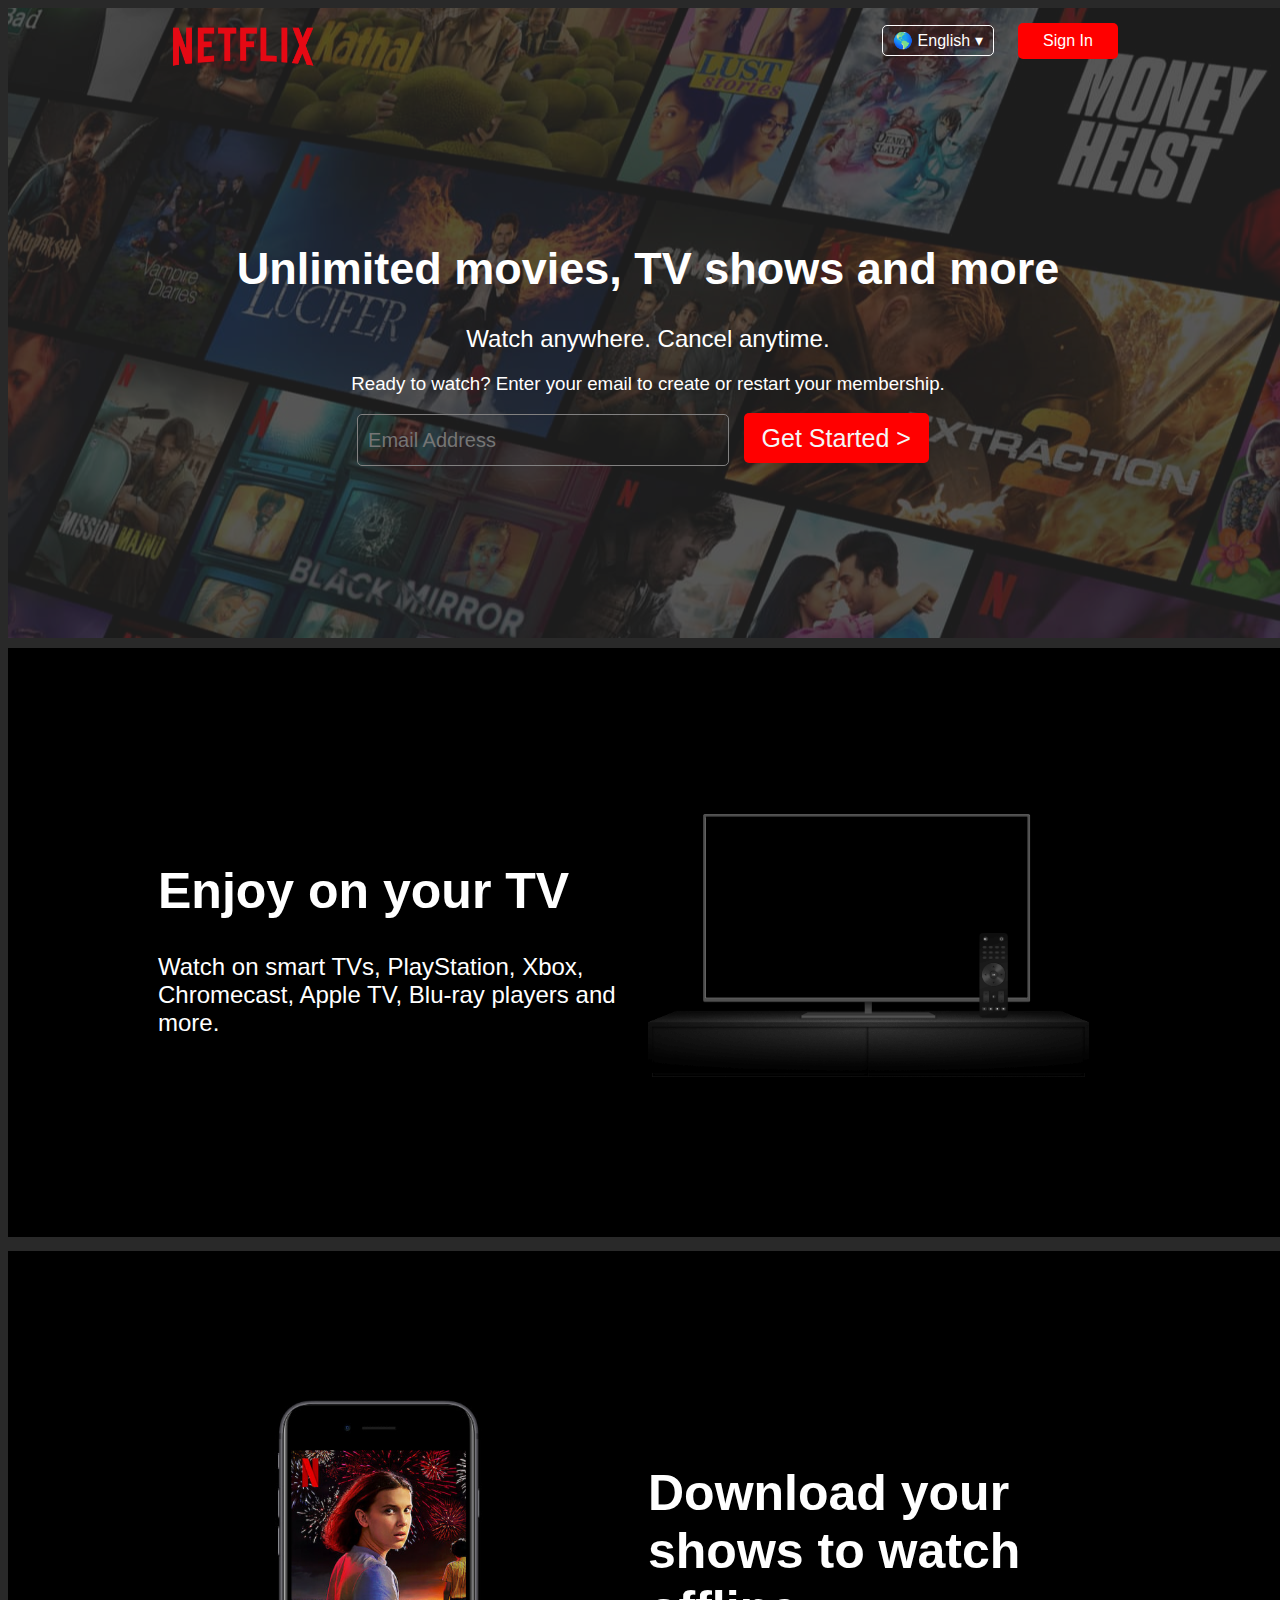
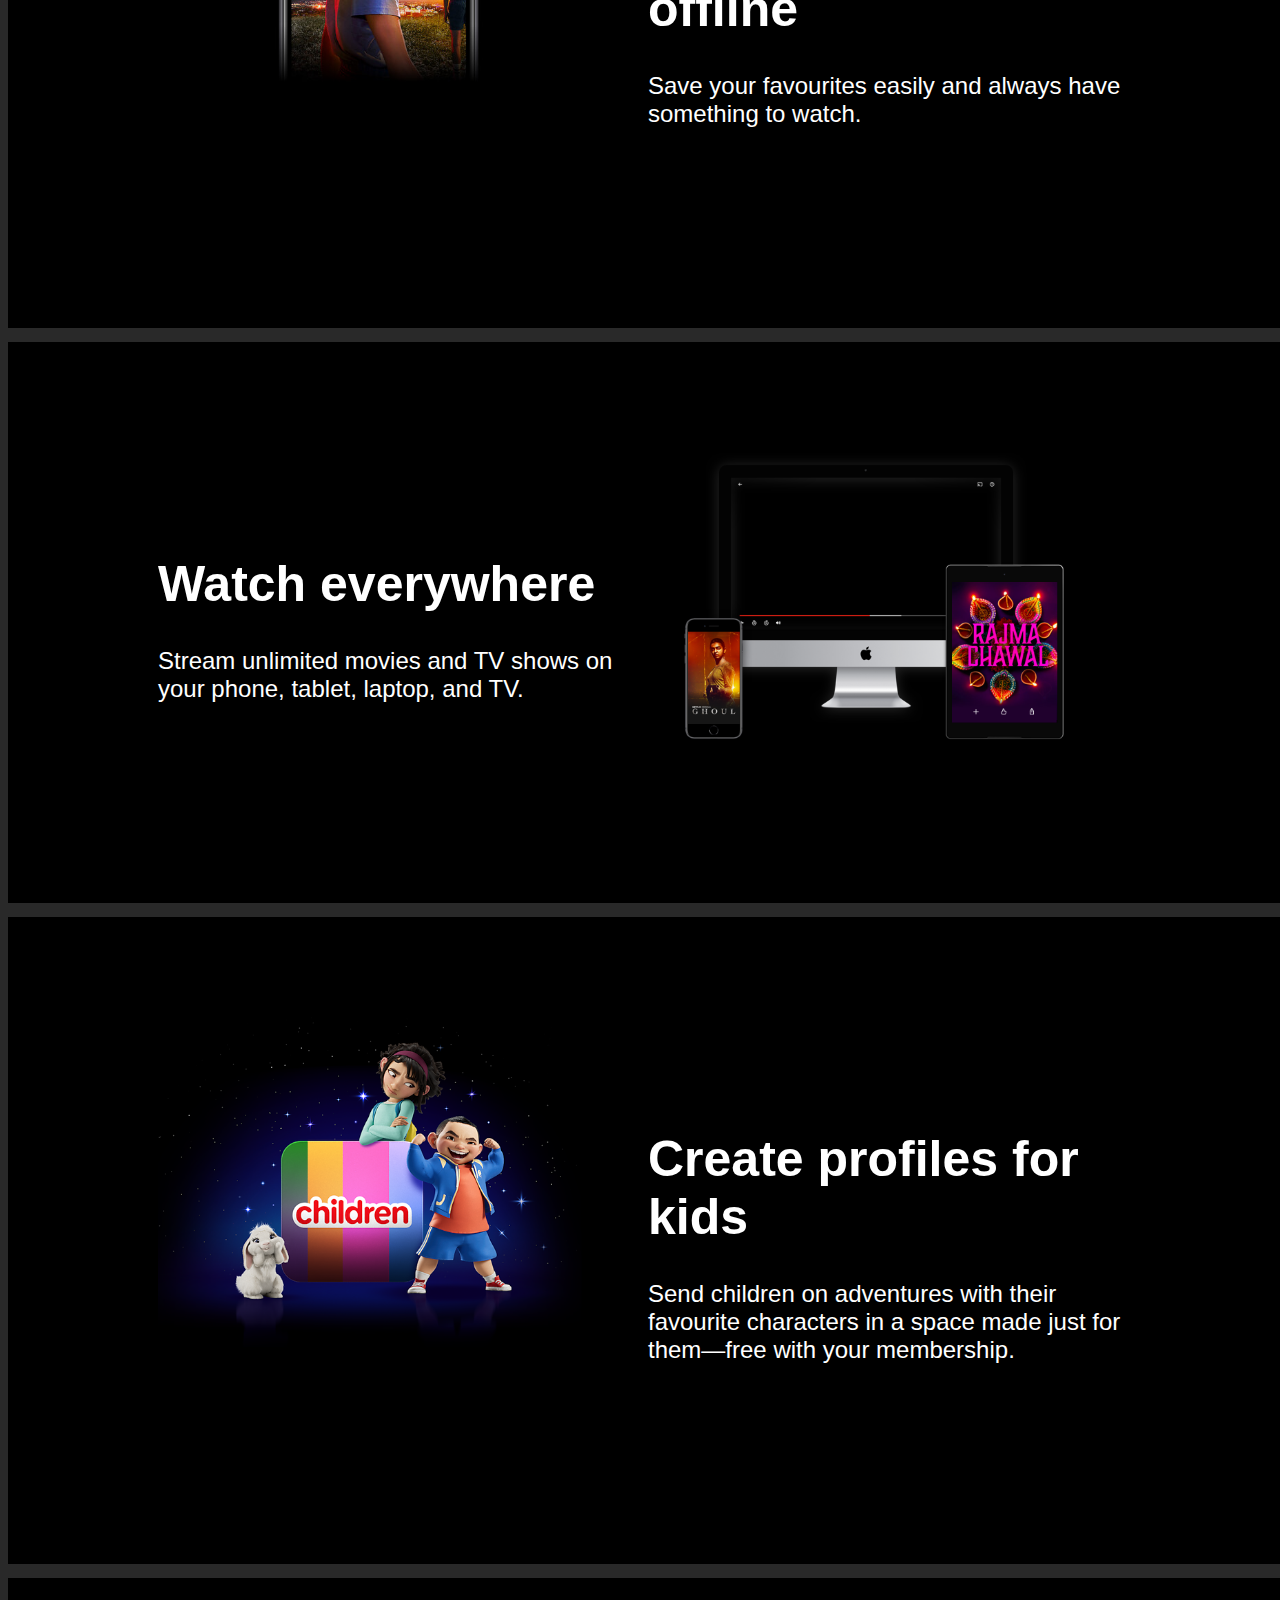
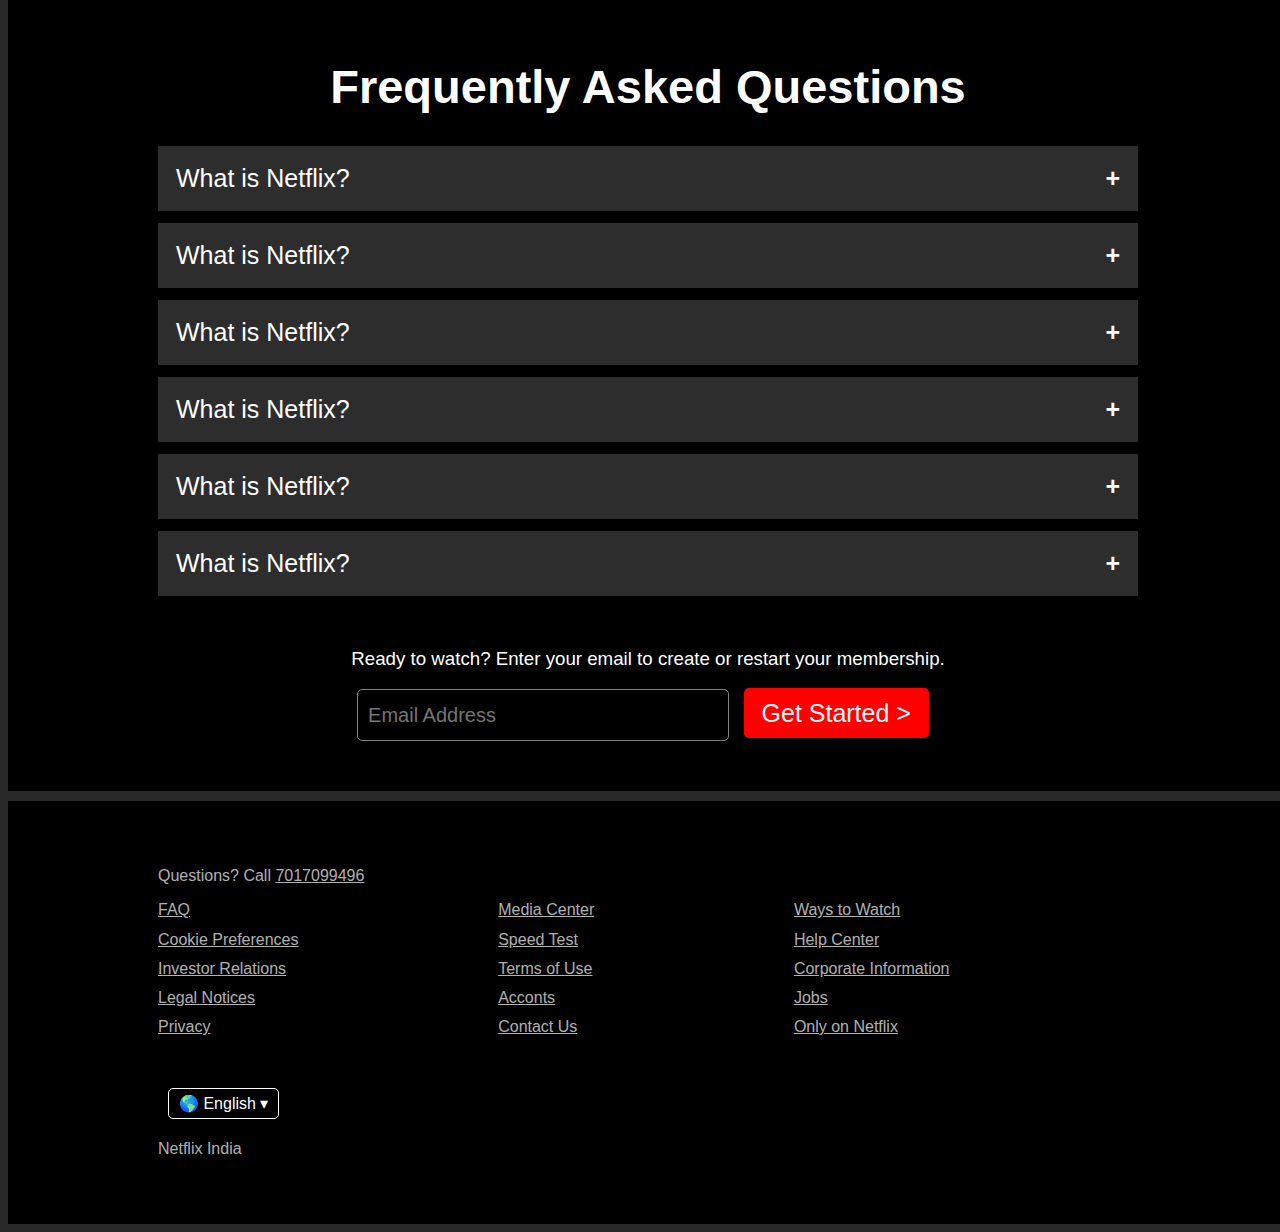
<file: index.html>
<!DOCTYPE html>
<html>

<head>
    <meta charset='utf-8'>
    <meta http-equiv='X-UA-Compatible' content='IE=edge'>
    <title>Netflix India - Watch TV Shows Online, Watch Movies Online</title>
    <link rel="icon" type="image/x-icon" href="images/title-logo.png">
    <meta name='viewport' content='width=device-width, initial-scale=1'>
    <link rel='stylesheet' type='text/css' media='screen' href='style.css'>
    <script src='script.js'></script>
</head>

<body>
    <div class="headsec">
        <div class="bg"></div>
        <div>
            <img class="logo" src="images/logo.png" alt="">
            <div class="dropdown">
                <button onclick="myFunction()" class="dropbtn"> &#127758; English
                    &#9662; </button>
                <div id="myDropdown" class="dropdown-content">
                    <a href="#home">English</a>
                    <a href="#home">Hindi</a>
                </div>
                <button class="signin dropbtn" onclick = "window.location.href = 'signin.html'">Sign In</button>
            </div>
        </div>
        <div class="midsec">
            <h1>Unlimited movies, TV shows and more</h1>
            <h2>Watch anywhere. Cancel anytime.</h2>
            <h3>Ready to watch? Enter your email to create or restart your membership.</h3>
            <form>
                <input type="email" placeholder="Email Address" required>
                <button type="submit">Get Started &#62;</button>
            </form>
        </div>
    </div>

    <div class="content1 tv">
        <div class="text">
            <h1>Enjoy on your TV</h1>
            <h2>Watch on smart TVs, PlayStation, Xbox, Chromecast, Apple TV, Blu-ray players and more.</h2>
        </div>
        <div class="img">
            <img src="images/tv1.png">
        </div>
    </div>

    <div class="content1 mobile">
        <div class="text">
            <h1>Download your shows to watch offline</h1>
            <h2>Save your favourites easily and always have something to watch.</h2>
        </div>
        <div class="img">
            <img src="images/mobile-0819.jpg">
        </div>
    </div>

    <div class="content1 device">
        <div class="text">
            <h1>Watch everywhere</h1>
            <h2>Stream unlimited movies and TV shows on your phone, tablet, laptop, and TV.</h2>
        </div>
        <div class="img">
            <img src="images/device-pile-in.png">
        </div>
    </div>

    <div class="content1 children">
        <div class="text">
            <h1>Create profiles for kids</h1>
            <h2>Send children on adventures with their favourite characters in a space made just for them—free with your
                membership.</h2>
        </div>
        <div class="img">
            <img src="images/kids'.png">
        </div>
    </div>

    <div class="ques">
        <h1>Frequently Asked Questions</h1>
        <button class="collapsible">What is Netflix?</button>
        <div class="content">
            <p>Netflix is a streaming service that offers a wide variety of award-winning TV shows, movies, anime,
                documentaries and more – on thousands of internet-connected devices.
            </p>
            <p>You can watch as much as you want, whenever you want, without a single ad – all for one low monthly
                price. There's always something new to discover, and new TV shows and movies are added every week!</p>
        </div>

        <button class="collapsible">What is Netflix?</button>
        <div class="content">
            <p>Netflix is a streaming service that offers a wide variety of award-winning TV shows, movies, anime,
                documentaries and more – on thousands of internet-connected devices.
            </p>
            <p>You can watch as much as you want, whenever you want, without a single ad – all for one low monthly
                price. There's always something new to discover, and new TV shows and movies are added every week!</p>
        </div>

        <button class="collapsible">What is Netflix?</button>
        <div class="content">
            <p>Netflix is a streaming service that offers a wide variety of award-winning TV shows, movies, anime,
                documentaries and more – on thousands of internet-connected devices.
            </p>
            <p>You can watch as much as you want, whenever you want, without a single ad – all for one low monthly
                price. There's always something new to discover, and new TV shows and movies are added every week!</p>
        </div>

        <button class="collapsible">What is Netflix?</button>
        <div class="content">
            <p>Netflix is a streaming service that offers a wide variety of award-winning TV shows, movies, anime,
                documentaries and more – on thousands of internet-connected devices.
            </p>
            <p>You can watch as much as you want, whenever you want, without a single ad – all for one low monthly
                price. There's always something new to discover, and new TV shows and movies are added every week!</p>
        </div>

        <button class="collapsible">What is Netflix?</button>
        <div class="content">
            <p>Netflix is a streaming service that offers a wide variety of award-winning TV shows, movies, anime,
                documentaries and more – on thousands of internet-connected devices.
            </p>
            <p>You can watch as much as you want, whenever you want, without a single ad – all for one low monthly
                price. There's always something new to discover, and new TV shows and movies are added every week!</p>
        </div>

        <button class="collapsible">What is Netflix?</button>
        <div class="content">
            <p>Netflix is a streaming service that offers a wide variety of award-winning TV shows, movies, anime,
                documentaries and more – on thousands of internet-connected devices.
            </p>
            <p>You can watch as much as you want, whenever you want, without a single ad – all for one low monthly
                price. There's always something new to discover, and new TV shows and movies are added every week!</p>
        </div>
        <div class="footer-form">
            <form>
                <h3>Ready to watch? Enter your email to create or restart your membership.</h3>
                <input type="email" placeholder="Email Address" required>
                <button type="submit">Get Started &#62;</button>
            </form>
        </div>
    </div>


    <footer>
        <p>Questions? Call <a href="tel:7017099496">7017099496</a></p>

        <ul>
            <li><a href="#">FAQ</a></li>
            <li><a href="#">Media Center</a></li>
            <li><a href="#">Ways to Watch</a></li>
            <li><a href="#">Cookie Preferences</a></li>
            <li><a href="#">Speed Test</a></li>
            <li><a href="#">Help Center</a></li>
            <li><a href="#">Investor Relations</a></li>
            <li><a href="#">Terms of Use</a></li>
            <li><a href="#">Corporate Information</a></li>
            <li><a href="#">Legal Notices</a></li>
            <li><a href="#">Acconts</a></li>
            <li><a href="#">Jobs</a></li>
            <li><a href="#">Privacy</a></li>
            <li><a href="#">Contact Us</a></li>
            <li><a href="#">Only on Netflix</a></li>
        </ul>
        <br><br>
        <div class="dropdown dropdown2" style="padding-left: 0; margin-left: 0;">
            <button onclick="myFunction2()" class="dropbtn dropbtn2"> &#127758; English
                &#9662; </button>
            <div id="myDropdown2" class="dropdown-content dropdown-content2">
                <a href="#home">English</a>
                <a href="#home">Hindi</a>
            </div>
        </div><br><br>
        <p>Netflix India</p>
    </footer>








    <script>
        var coll = document.getElementsByClassName("collapsible");
        var i;

        for (i = 0; i < coll.length; i++) {
            coll[i].addEventListener("click", function () {
                this.classList.toggle("active");
                var content = this.nextElementSibling;
                if (content.style.maxHeight) {
                    content.style.maxHeight = null;
                }
                // else if(content.style.maxHeight="px"){
                //     content.style.maxHeight=null;
                // }
                else {
                    content.style.maxHeight = content.scrollHeight + "px";
                }
            });
        }
    </script>
</body>

</html>
</file>
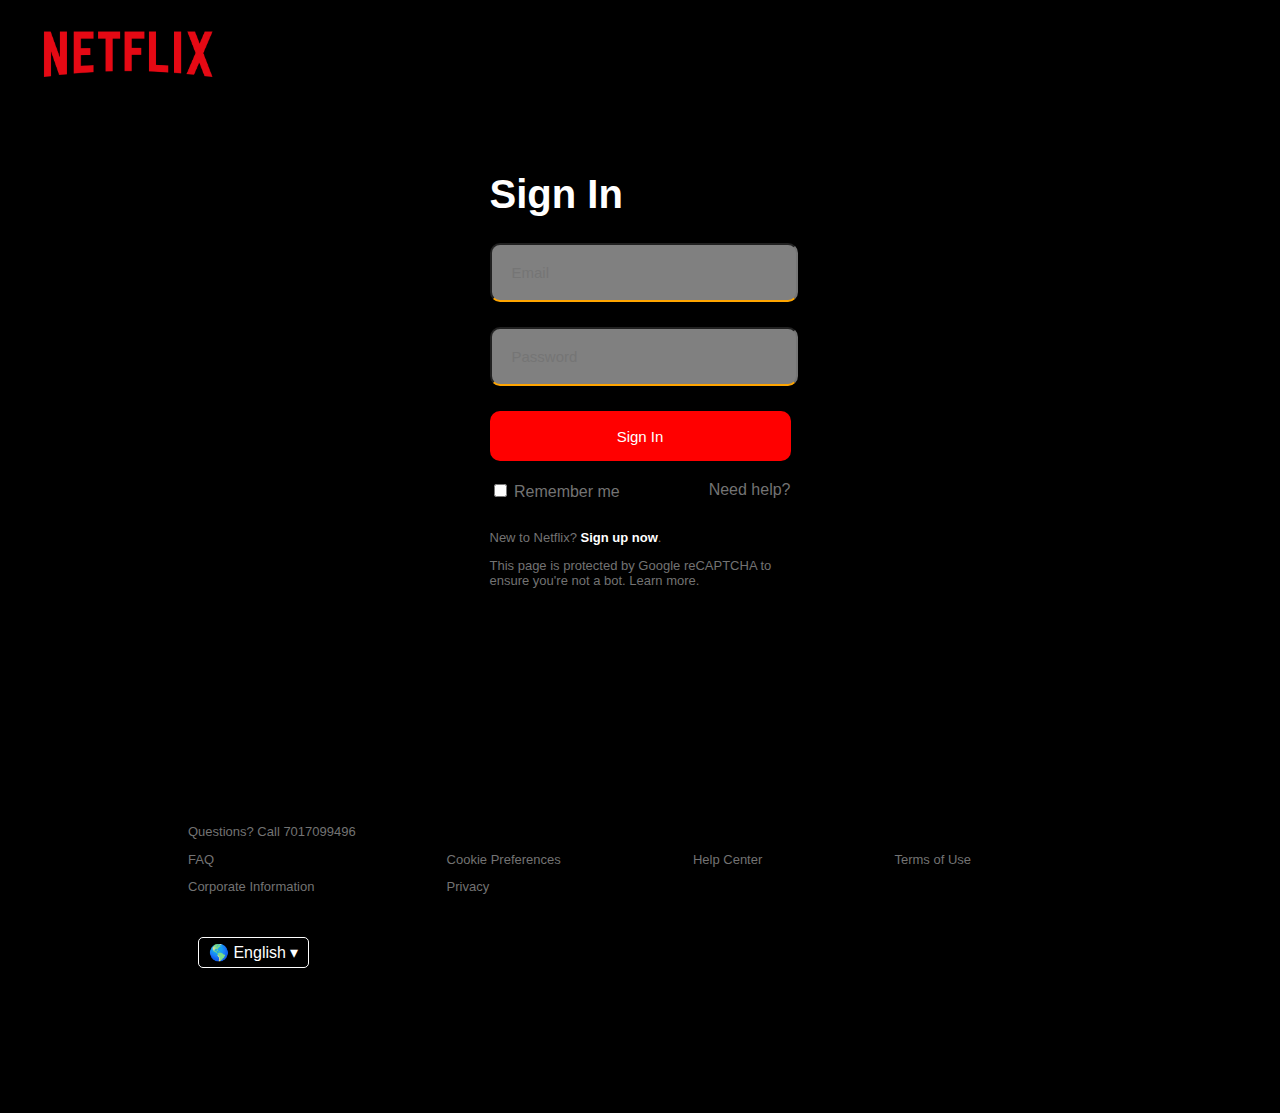
<file: signin.html>
<!DOCTYPE html>
<html>

<head>
    <meta charset='utf-8'>
    <meta http-equiv='X-UA-Compatible' content='IE=edge'>
    <title>Netflix India - Watch TV Shows Online, Watch Movies Online</title>
    <link rel="icon" type="image/x-icon" href="images/title-logo.png">
    <meta name='viewport' content='width=device-width, initial-scale=1'>
    <link rel='stylesheet' type='text/css' media='screen' href='signinstyle.css'>
    <script src='script.js'></script>
</head>

<body>
    <header>
        <img src="images/logo.png">
    </header>
    <div class="formdiv">
        <form action="">
            <h1>Sign In</h1>
            <input type="email" placeholder="Email">
            <input type="password" placeholder="Password">
            <input type="submit" value="Sign In">
            <div style="margin-top: 20px;">
                <div style="float: left;">
                    <input type="checkbox" id="rem">
                    <label for="rem">Remember me</label>
                </div>
                <div style="float: right;">
                    <label class="needhelp">Need help?</label>
                </div>
            </div>
            <br><br>
            <p>New to Netflix? <a href="">Sign up now</a>.</p>
            <p>This page is protected by Google reCAPTCHA to ensure you're not a bot. Learn more.</p>
        </form>
    </div>

    <footer>
        <p>Questions? Call <a href="tel:7017099496">7017099496</a></p>

        <ul>
            <li><a href="#">FAQ</a></li>
            <li><a href="#">Cookie Preferences</a></li>
            <li><a href="#">Help Center</a></li>
            <li><a href="#">Terms of Use</a></li>
            <li><a href="#">Corporate Information</a></li>
            <li><a href="#">Privacy</a></li>
        </ul>
        <br><br>
        <div class="dropdown" style="padding-left: 0; margin-left: 0;">
            <button onclick="myFunction()" class="dropbtn"> &#127758; English
                &#9662; </button>
            <div id="myDropdown" class="dropdown-content">
                <a href="#home">English</a>
                <a href="#home">Hindi</a>
            </div>
        </div>
    </footer>











    <script>
        var coll = document.getElementsByClassName("collapsible");
        var i;

        for (i = 0; i < coll.length; i++) {
            coll[i].addEventListener("click", function () {
                this.classList.toggle("active");
                var content = this.nextElementSibling;
                if (content.style.maxHeight) {
                    content.style.maxHeight = null;
                }
                // else if(content.style.maxHeight="px"){
                //     content.style.maxHeight=null;
                // }
                else {
                    content.style.maxHeight = content.scrollHeight + "px";
                }
            });
        }
    </script>

</body>

</html>
</file>
<file: style.css>
body{
    width: 100%;
    background-color: rgb(41, 41, 41);
    font-family: Netflix Sans,Helvetica Neue,Segoe UI,Roboto,Ubuntu,sans-serif;
    color: white;
}
h2, h3{
    font-weight: normal;
}
.headsec {
    position: relative;
    z-index: 1;
    height: 600px;
    padding: 15px 160px;
}

.headsec .bg {
    position: absolute;
    z-index: -1;
    top: 0;
    bottom: 0;
    left: 0;
    right: 0;
    background: url(images/background.jpg) center center;
    opacity: .3;
    width: 100%;
    height: 100%;
}

.logo{
    width: 150px;
}


.dropbtn {
    background-color: transparent;
    color: white;
    padding: 5px 10px;
    font-size: 16px;
    border: 0.1px solid white;
    border-radius: 5px;
    cursor: pointer;
    margin: 0px 10px;
  }
  
  .dropdown {
    position: relative;
    /* display: inline-block; */
    float: right;
  }
  
  .dropdown-content {
    display: none;
    position: absolute;
    background-color: #f1f1f1;
    min-width: 100px;
    overflow: auto;
    box-shadow: 0px 8px 16px 0px rgba(0,0,0,0.2);
    z-index: 1;
    border-radius: 5px;
    margin-left: 20px;
  }
  
  .dropdown-content a {
    color: black;
    padding: 12px 16px;
    text-decoration: none;
    display: block;
  }
  
  .dropdown a:hover {background-color: #ddd;}
  
  .show {display: block;}

.signin{
    background-color: red;
    border: none;
    height: 36px;
    width: 100px;
} 

.signin:hover{
    background-color: rgb(197, 3, 3);
}

.midsec{
    color: white;
    text-align: center;
    margin-top: 170px;
}
.midsec h1{
    font-size: 45px;
}

.midsec form input{
    font-size: 20px;
    width: 350px;
    height: 50px;
    background-color: transparent;
    border: 1px solid rgb(130, 129, 129);
    border-radius: 5px;
    color: whitesmoke;
    padding: 0px 10px;
    margin-right: 10px;
}

.midsec form button{
    font-size: 25px;
    height: 50px;
    background-color: red;
    border: none;
    border-radius: 5px;
    color: whitesmoke;
    padding: 0px 18px;
    margin-right: 10px;
}

.content1{
    display: inline-block;
    background-color: black;
    margin-top: 10px;
    padding: 100px 150px;
}

.content1 .text{
    padding: 80px 0px;
    width: 50%;
}
.content1 .text h1{
    font-size: 50px;
}
.content1 .img{
    width: 50%;
}
.content1 .img img{
    width: 90%;
}

.tv .text{
    float: left;
}
.tv .img{
    float: right;
}

.mobile .text{
    float: right;
}
.mobile .img{
    float: left;
}

.device .text{
    float: left;
}
.device .img{
    float: right;
}

.children .text{
    float: right;
}
.children .img{
    float: left;
}

.ques{
    background-color: black;
    margin-top: 10px;
    padding: 50px 150px;
    /* text-align: center; */
}
.ques h1{
    text-align: center;
    font-size: 47px;
}


.collapsible {
    background-color: rgb(45,45,45);
    color: white;
    cursor: pointer;
    padding: 18px;
    width: 100%;
    border: none;
    text-align: left;
    outline: none;
    font-size: 25px;
    /* margin-bottom: 10px; */
}

.active, .collapsible:hover {
    background-color: #555;
}
  
.collapsible:after {
    content: '\002B';
    color: white;
    font-weight: bold;
    float: right;
    margin-left: 5px;
}
  
.active:after {
    content: "X";
}
  
.content {
    padding: 0 18px;
    max-height: 0;
    overflow: hidden;
    transition: max-height 0.2s ease-out;
    background-color:rgb(45,45,45);
    font-size: 25px;
    margin-top: 2px;
    margin-bottom: 10px;
}

.footer-form form{
    text-align: center;
    margin-top: 50px;
}
.footer-form form input{
    font-size: 20px;
    width: 350px;
    height: 50px;
    background-color: transparent;
    border: 1px solid rgb(130, 129, 129);
    border-radius: 5px;
    color: whitesmoke;
    padding: 0px 10px;
    margin-right: 10px;
}

.footer-form form button{
    font-size: 25px;
    height: 50px;
    background-color: red;
    border: none;
    border-radius: 5px;
    color: whitesmoke;
    padding: 0px 18px;
    margin-right: 10px;
}


footer{
    margin-top: 10px;
    padding: 50px 150px;
    background-color: black;
    color: rgba(255, 255, 255, 0.7);
}
footer a{
    color:rgba(255, 255, 255, 0.7);
}

footer ul{
    display: grid;
    grid-template-columns: auto auto auto;
    padding: 0;
    gap: 0.7rem;
}

footer ul li{
    list-style: none;
    font-size: 16px;
    
}
footer .dropdown{
    float: left;
}









@media screen and (max-width: 400px){
    .headsec{
        padding: 20px;
        height: 600px;
    }
    .logo{
        width: 80px;
    }
    .dropbtn{
        font-size: 10px;
        margin: 0px 6px;

    }
    .signin{
        width: 70px;
        height: 27px;
    }
    .dropdown-content{
        font-size: 10px;
        min-width: 50px;
        padding: 3px;
    }
    .dropdown-content a {
        padding: 8px 10px;
    }
    .midsec{
        margin-top: 70px;
    }
    .midsec h1{
        font-size: 35px;
    }
    .midsec h2{
        font-size: 20px;
    }
    .midsec form input{
        width: 85%;
        height: 45px;
        font-size: 16px;
    }
    .midsec form button{
        margin-top: 15px;
        height: 45px;
        font-size: 16px;
    }
    .content1{
        text-align: center;
        padding: 50px 50px;
    }
    
    .content1 .text{
        float: none;
        padding: 20px 0px;
        width: 100%;
    }
    .content1 .text h1{
        font-size: 30px;
    }
    .content1 .text h2{
        font-size: 15px;
        font-weight: normal;
    }
    .content1 .img{
        float: none;
        width: 100%;
    }
    .content1 .img img{
        width: 90%;
    }
    .ques{
        padding: 50px;
    }
    .ques h1{
        font-size: 20px;
    }
    .ques .footer-form h3{
        font-size: 15px;
    }
    .ques .footer-form input{
        width: 85%;
        height: 30px;
        font-size: 14px;
    }
    .ques .footer-form button{
        margin-top: 15px;
        height: 30px;
        font-size: 14px;
    }
    .collapsible {
        font-size: 14px;
    }
    .content{
        font-size: 14px;
    }
    footer{
        padding: 30px;
    }
    footer ul{
        display: block;
    }
    footer ul li{
        padding-bottom: 0.7rem;
    }
    
}


@media screen and (min-width: 600px) and (max-width:900px){
    .headsec{
        padding: 20px;
        height: 400px;
    }
    .logo{
        width: 80px;
    }
    .dropbtn{
        font-size: 10px;
        margin: 0px 6px;

    }
    .signin{
        width: 70px;
        height: 27px;
    }
    .dropdown-content{
        font-size: 10px;
        min-width: 50px;
        padding: 3px;
    }
    .dropdown-content a {
        padding: 8px 10px;
    }
    .midsec{
        margin-top: 70px;
    }
    .midsec h1{
        font-size: 35px;
    }
    .midsec h2{
        font-size: 20px;
    }
    .midsec form input{
        width: 60%;
        height: 45px;
        font-size: 16px;
    }
    .midsec form button{
        margin-top: 15px;
        height: 45px;
        font-size: 16px;
    }
    .content1{
        text-align: center;
        padding: 50px 50px;
    }
    
    .content1 .text{
        float: none;
        padding: 20px 0px;
        width: 100%;
    }
    .content1 .text h1{
        font-size: 30px;
    }
    .content1 .text h2{
        font-size: 15px;
        font-weight: normal;
    }
    .content1 .img{
        float: none;
        width: 100%;
    }
    .content1 .img img{
        width: 90%;
    }
    .ques{
        padding: 50px;
    }
    .ques h1{
        font-size: 20px;
    }
    .ques .footer-form h3{
        font-size: 15px;
    }
    .ques .footer-form input{
        width: 85%;
        height: 30px;
        font-size: 14px;
    }
    .ques .footer-form button{
        margin-top: 15px;
        height: 30px;
        font-size: 14px;
    }
    .collapsible {
        font-size: 14px;
    }
    .content{
        font-size: 14px;
    }
    footer{
        padding: 30px;
    }
    footer ul{
        display: grid;
    }
    footer ul li{
        padding-bottom: 0.7rem;
    }
    
}
</file>
<file: signinstyle.css>
body {
    /* width: 100%; */
    background-color: black;
    font-family: Netflix Sans, Helvetica Neue, Segoe UI, Roboto, Ubuntu, sans-serif;
    color: #737373;
    padding: 18px 30px;
}

header img {
    width: 180px;
}

.formdiv {
    margin: 50px auto;
    width: 25%;
    padding: 10px;
}
.formdiv form p{
    font-size: 13px;
}

.formdiv form h1 {
    font-size: 40px;
    color: white;
}

.formdiv form input[type=email],
input[type=password] {
    width: 88%;
    height: 35px;
    padding: 10px 20px;
    margin-bottom: 25px;
    background-color: gray;
    border-bottom: 2px solid orange;
    border-radius: 10px;
    font-size: 15px;
    color: white;
}

.formdiv form input[type=submit] {
    color: white;
    width: 100%;
    background-color: red;
    border: none;
    border-radius: 10px;
    font-size: 15px;
    padding: 10px 20px;
    height: 50px;
}

.formdiv form a{
    font-weight: bold;
    color: white;
    text-decoration: none;
}
.formdiv form a:hover{
    text-decoration: underline;
}

footer{
    padding: 150px;
    font-size: 13px;
}

footer a{
    text-decoration: none;
    color: #737373;
}
footer ul{
    list-style: none;
    display: grid;
    grid-template-columns: auto auto auto auto;
    padding: 0;
    gap: 0.7rem;
}







.dropbtn {
    background-color: transparent;
    color: white;
    padding: 5px 10px;
    font-size: 16px;
    border: 0.1px solid white;
    border-radius: 5px;
    cursor: pointer;
    margin: 0px 10px;
  }
  
  .dropdown {
    position: relative;
    /* display: inline-block; */
    float: left;
  }
  
  .dropdown-content {
    display: none;
    position: absolute;
    background-color: #f1f1f1;
    min-width: 100px;
    overflow: auto;
    box-shadow: 0px 8px 16px 0px rgba(0,0,0,0.2);
    z-index: 1;
    border-radius: 5px;
    margin-left: 20px;
  }
  
  .dropdown-content a {
    color: black;
    padding: 12px 16px;
    text-decoration: none;
    display: block;
  }
  
  .dropdown a:hover {background-color: #ddd;}
  
  .show {display: block;}



  @media screen and (max-width: 400px){
    body{
        padding: 5px;
    }
    header img {
        width: 80px;
    }
    .formdiv {
        margin: 0px;
        width: 100%;
        padding: 0px;
    }
    
    .formdiv form h1 {
        font-size: 30px;
    }
    
    .formdiv form input[type=email],
    input[type=password] {
        height: 18px;
        font-size: 12px;
    }
    
    .formdiv form input[type=submit] {
        font-size: 12px;
        height: 35px;
    }
    
    footer{
        padding: 0px;
    }
    footer ul{
        grid-template-columns: auto auto;
        padding: 0;
    }
  }

  @media screen and (min-width: 600px) and (max-width:900px){
    body{
        padding: 10px;
    }
    header img {
        width: 80px;
    }
    .formdiv {
        width: 50%;
        padding: 0px;
    }
    
    .formdiv form h1 {
        font-size: 30px;
    }
    
    .formdiv form input[type=email],
    input[type=password] {
        height: 18px;
        font-size: 12px;
    }
    
    .formdiv form input[type=submit] {
        font-size: 12px;
        height: 35px;
    }
    
    footer{
        padding: 0px;
        height: auto;
    }
    footer ul{
        grid-template-columns: auto auto auto;
        padding: 0;
    }
  }
</file>
